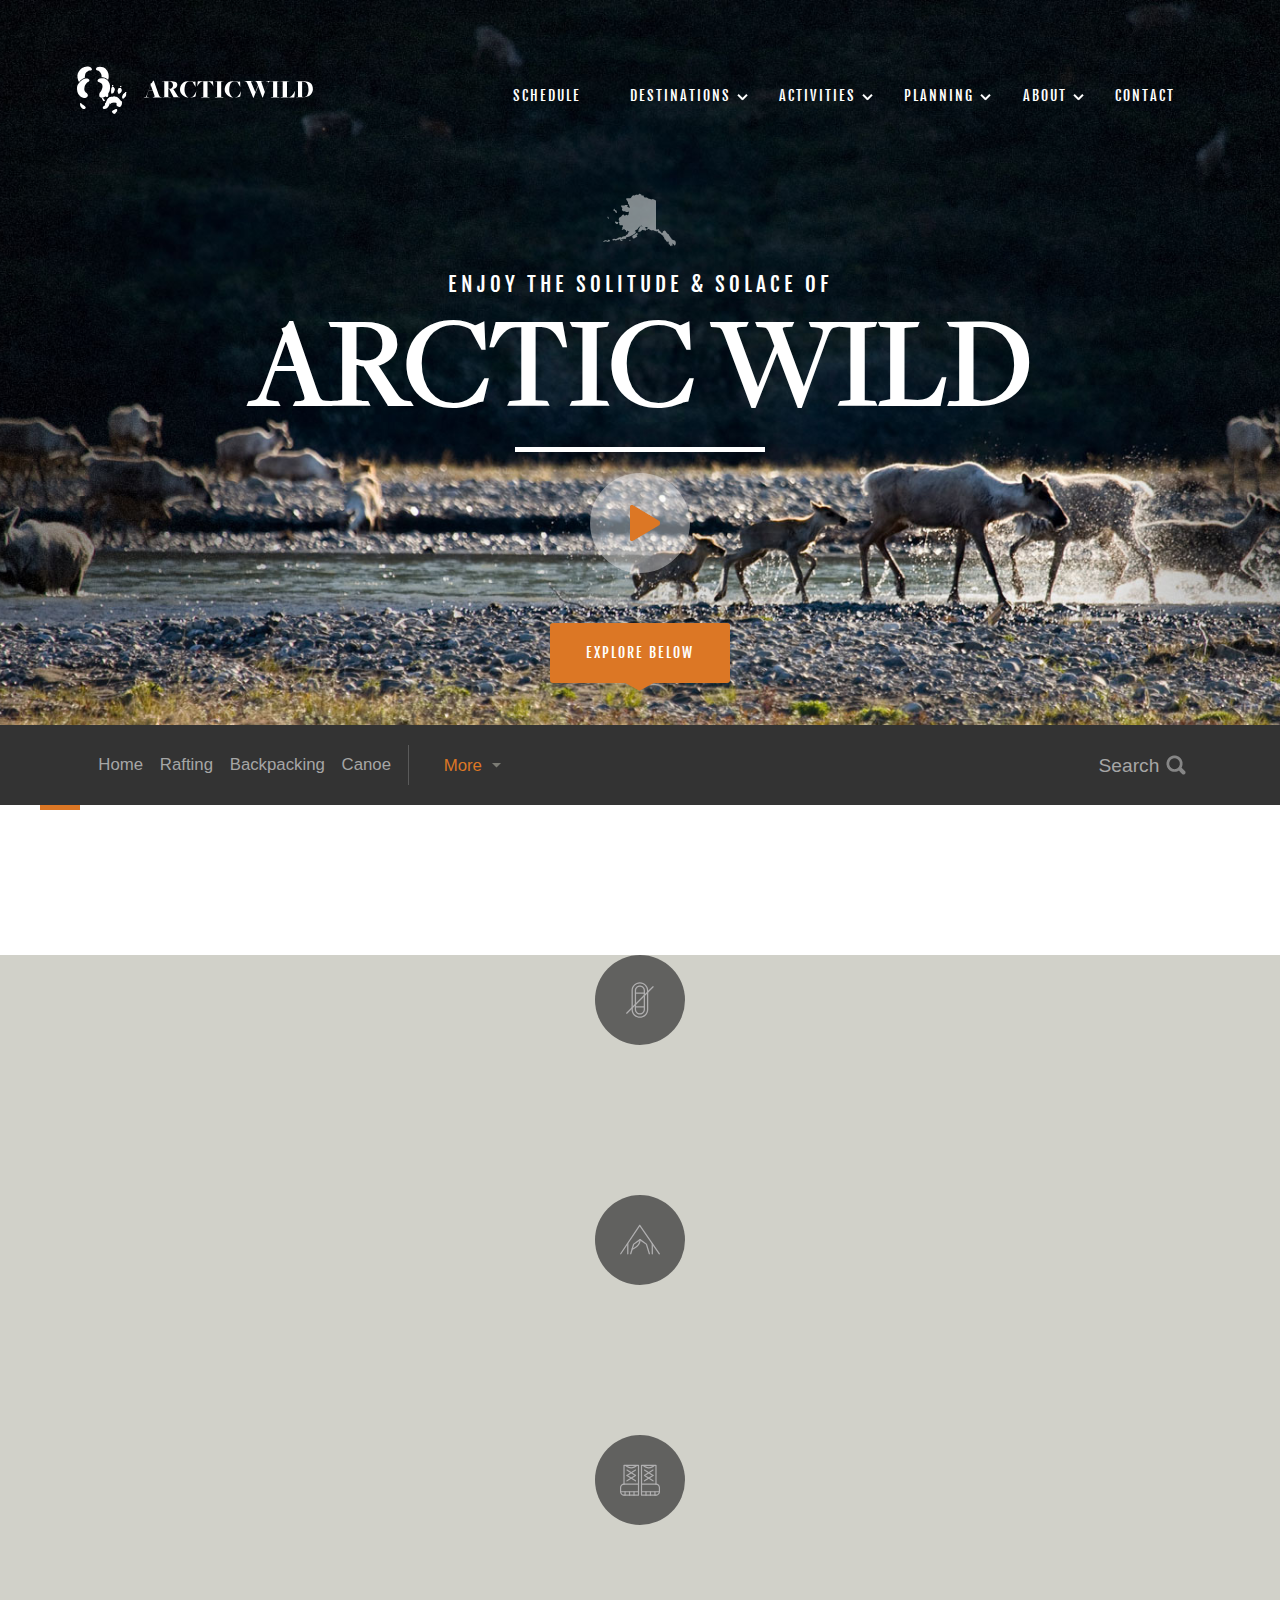
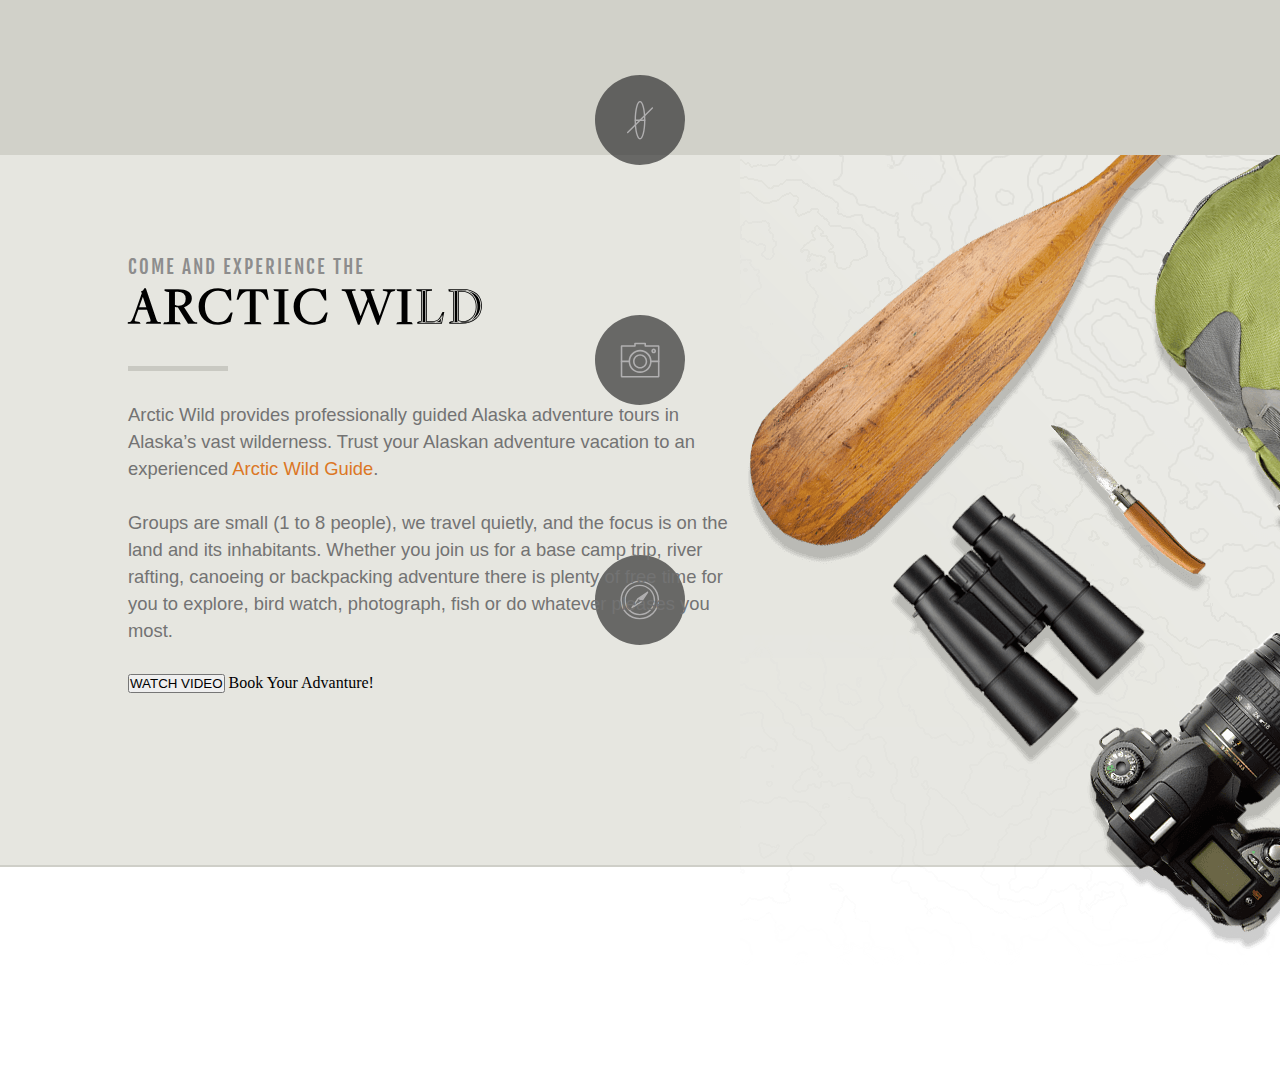
<file: index.html>
<!DOCTYPE html>
<html>
  <head>
    <link rel="stylesheet" href="fonts/FjallaOne.css">
    <link rel="stylesheet" href="fonts/FreightBigBook.css">
    <link href="https://fonts.googleapis.com/css?family=Open+Sans" rel="stylesheet">
    <link rel="stylesheet" href="css/main.css" media="screen">
    <script
  src="https://code.jquery.com/jquery-2.2.4.min.js"
  integrity="sha256-BbhdlvQf/xTY9gja0Dq3HiwQF8LaCRTXxZKRutelT44="
  crossorigin="anonymous"></script>
    <script type="text/javascript" src="scripts/scripts.js"></script>
    <meta name="viewport" content="width=device-width, initial-scale=1">
    <meta charset="utf-8">
    <title>arctic wild</title>
  </head>
  <body>
    <div class="top-container">
      <div class="nav-bar">
        <div class="nav-bar-logo">
          <svg xmlns="http://www.w3.org/2000/svg" xmlns:xlink="http://www.w3.org/1999/xlink" version="1.1" id="Layer_1" x="0px" y="0px" width="100px" height="100px" viewBox="0 0 100 100" enable-background="new 0 0 100 100" xml:space="preserve" class="svg-raw mark replaced-svg">
          <g>
          	<g>
          		<g>
          			<path fill="#FFFFFF" d="M17.018,90.311c0-0.119,0-0.18,0-0.356c0-0.12-0.179,0-0.06,0.117L17.018,90.311z"></path>
          			<path fill="#FFFFFF" d="M13.571,88.229l1.664-0.119c0.95-0.535,1.841-1.13,2.081-2.376c0-0.237,0-0.713,0-1.131l-0.714-1.187     l-0.417-0.476c-0.118,0-0.238-0.06-0.238-0.06c-0.119,0-0.177,0-0.177-0.179l-3.685-3.091c-0.535,0-0.594-0.533-1.07-0.771     c-1.544-1.19-2.555-2.854-4.457-2.675C6.439,76.346,6.261,76.762,6.083,77c-0.119,1.542,0,2.969,0.416,4.336l0.713,1.844     c0.059,0.237,0.356,0.476,0.356,0.771c0.059,0.118,0.296,0.118,0.356,0.178l0.713,1.01c0,0.061,0.059,0.12,0.178,0.358     c0,0,0.06,0.058,0.06,0.118c0.95,1.127,2.139,1.96,3.564,2.495C12.917,88.11,13.333,88.229,13.571,88.229z"></path>
          			<path fill="#FFFFFF" d="M14.997,66.184c0.95,0,1.842-0.416,2.793-0.534c0.892-0.356,1.426-0.654,1.782-1.189     c0.061,0,0.178-0.061,0.239-0.061c0.653-0.415,0.891-1.129,1.544-1.662c0.475-1.308,0.298-2.675,0.06-3.982     c-0.713-1.724-2.377-2.852-3.685-3.921l-0.654-0.3c0-0.236-0.237-0.236-0.237-0.354c-0.238-0.415-0.594-0.653-0.892-1.01     c-0.415-0.773-0.712-1.485-0.891-2.021c-0.831-2.673-0.297-5.764,0.357-8.259c0-0.297,0-0.476,0.178-0.655l1.129-2.674     c0.118-0.119,0.118-0.119,0.237-0.119l1.248-1.961c0.714-0.833,1.605-2.317,2.912-2.852l1.545-1.07     c0.059-0.059,0.059-0.178,0.356-0.297c0.476,0,1.069-0.653,1.486-1.188c0.535-0.773,0.238-1.664,0-2.615     c-0.773-1.188-2.08-1.902-3.566-2.436c-1.307-0.119-2.496-0.179-3.803,0.178c-0.951,0-1.663,0.594-2.614,0.594     c-0.356,0.06-0.476,0.298-0.833,0.298l-3.802,2.138c-0.061,0-0.18,0.179-0.18,0.179l-2.733,2.318l-1.01,1.188     c-0.713,0.535-1.426,1.367-2.021,2.02c-0.06,0.298-0.118,0.357-0.178,0.476L2.815,37.6l-1.249,2.08l-0.476,0.892     c-0.059,0.475-0.416,0.951-0.416,1.427C0.2,42.592,0.378,43.246,0.2,43.899c-0.475,2.615,0,5.348,0.357,8.023     c-0.12,0.416,0.178,0.712,0.178,1.366c0.356,0.713,0.416,1.365,0.772,1.962c0.535,1.781,1.426,3.269,2.496,4.634     c0.594,0.773,1.546,1.664,2.199,2.379c0.059,0.059,0.237,0.236,0.237,0.236c1.069,1.129,2.555,1.9,4.279,2.614     c0.951,0.238,1.902,0.654,3.09,0.952C14.165,66.065,14.521,66.065,14.997,66.184z"></path>
          			<path fill="#FFFFFF" d="M4.479,33.261c0.06,0,0.06,0,0.119,0l0.536-0.415c1.128-1.427,3.03-3.388,4.754-4.338     c0.237-0.058,0.415-0.058,0.474-0.12c0.595-0.594,1.368-0.712,2.08-1.188c0.713,0.118,0.892-0.476,1.604-0.476     c0.357-0.058,0.417-0.356,0.951-0.356l0.417-0.593c0.534-2.081,0.297-4.219,0.891-6.358c0.297-0.833,0.297-1.605,0.714-2.2     c0.237-0.831,0.712-1.484,1.307-2.081c0.119-0.059,0.178-0.237,0.297-0.237l0.119-0.296c0.118-0.06,0.178-0.06,0.297-0.119     c0.119-0.119,0.119-0.179,0.177-0.238c0.654-0.535,1.249-1.189,1.961-1.485c0.356-0.298,0.833-0.357,0.952-0.713     c0.891-0.297,1.367-0.476,2.139-0.832c1.841-0.06,4.337,0,5.408-1.665c0.118-0.119,0.118-0.177,0.118-0.177     c0.475-1.725-0.475-2.972-1.724-4.042c-2.02-1.842-5.05-2.199-7.725-2.318c-1.842,0-3.744,0.416-5.289,0.951     c-0.356,0.178-0.891,0.178-1.129,0.356c-0.95,0.535-1.783,0.952-2.674,1.427c-2.377,1.128-4.16,3.149-5.824,4.753     c-1.546,2.138-2.853,4.16-3.803,6.478c-0.238,1.07-0.535,1.783-0.535,2.792c0,0.06-0.119,0.117-0.178,0.117     c0,0.597-0.238,1.191-0.06,1.785c-0.119,2.614,0.238,5.169,1.189,7.784c0.416,0.951,0.593,2.08,1.129,2.852     c0.237,0.417,0.475,0.774,0.772,0.951c0.119,0,0.179,0,0.417,0.06L4.479,33.261z"></path>
          		</g>
          		<path fill="#FFFFFF" d="M53.979,87.992c1.962,0.237,4.16-0.595,5.765-1.546c1.011-1.009,2.08-1.782,2.675-2.853    c0,0,0.356-0.118,0.356-0.414l0.118-0.238l1.367-2.199c0.653-1.781,1.486-3.98,0.118-5.823c-0.118-0.298-0.831-0.298-1.129,0    c-0.475,0.118-0.95,0.417-1.247,0.654c-0.892,0.653-1.783,1.427-2.496,2.138l-3.625,2.854l-0.356,0.355    c-0.118,0-0.297,0.061-0.356,0.297l-1.13,0.773c-0.06,0.06-0.06,0.177-0.237,0.237c-0.771,0.416-1.426,1.07-2.139,2.02    c-0.179,0.892-0.06,1.962,0.237,2.676c0.178,0.119,0.416,0.475,0.595,0.594L53.979,87.992z"></path>
          		<path fill="#FFFFFF" d="M48.928,65.53c2.556,0.179,4.933-0.952,7.013-1.902c0-0.058,0.06-0.058,0.178-0.238    c0.298,0,0.417-0.177,0.417-0.238c0.771-0.235,1.307-1.069,1.96-1.543c0.654-0.536,1.248-1.249,1.842-1.663    c0.298-0.181,0.298-0.478,0.417-0.536l1.782-2.26l0.475-0.89l0.298-0.892c0.179-0.179,0.297-0.179,0.416-0.237    c0.178-0.597,0.892-1.308,0.951-2.141c0.416-0.296,0.416-0.832,0.534-1.128c1.07-3.507,1.368-7.073,0.773-10.697    c-0.119-1.546-0.773-2.733-1.01-4.22l-2.438-4.516c-0.951-1.188-2.317-2.199-3.387-3.269l-2.318-1.366    c-0.771-0.713-1.663-0.833-2.496-1.188c-0.475,0-1.01,0-1.306-0.238c0,0-0.238,0-0.298,0s-0.179,0-0.237-0.059h-4.16l-3.09,0.653    c-0.535,0.595-1.427,0.595-1.962,1.13c-1.307,0.891-2.139,2.02-2.257,3.564c0.178,0.713,0.416,1.248,0.773,1.545    c0,0.059,0.059,0.059,0.059,0.178c0.06,0.059,0.119,0.059,0.298,0.059c0,0.061,0.059,0.119,0.179,0.238    c0.059,0.178,0.356,0.238,0.474,0.238l3.091,1.189l2.852,1.723c0,0.06,0,0.238,0.119,0.416c0.059,0,0.179,0,0.237,0    c0.06,0.118,0.06,0.178,0.119,0.298c0.119,0.059,0.237,0.059,0.417,0.118c2.021,2.793,1.604,7.13,0.356,10.4    c-0.595,1.248-1.129,2.673-1.724,3.803l-1.545,2.317c-0.119,0.179-0.119,0.236-0.238,0.236l-0.594,0.596    c-0.654,1.01-1.07,2.138-1.308,3.327l-0.06,2.495c0.297,1.188,0.416,2.794,1.724,3.389c0.059,0.117,0.059,0.237,0.178,0.355    l0.832,0.417l0.417,0.118c0.297,0.18,0.297,0.298,0.475,0.358L48.928,65.53z"></path>
          		<path fill="#FFFFFF" d="M61.883,29.34l0.06-0.119c0.237-0.119,0.356-0.238,0.535-0.416c0.415-1.13,0.533-2.378,0.831-3.686    c0.179-2.435,0.238-4.575-0.356-6.893c-0.355-0.891-0.355-1.664-0.772-2.495c-0.237-0.715-0.416-1.011-0.476-1.784    c-0.238-0.238-0.356-0.772-0.534-1.129c-0.477-0.712-1.01-1.426-1.545-2.139c-0.357-0.535-0.772-1.01-1.248-1.604    c-0.417-0.891-1.665-1.841-2.437-2.377c-0.534-0.356-0.832-0.773-1.367-1.01c-0.772-0.476-1.426-0.594-2.198-1.188    c-4.101-1.189-8.617-1.486-12.302,0.179c-0.237,0.237-0.298,0.415-0.535,0.415c-0.236,0.119-0.296,0.238-0.415,0.298    c-0.06,0.178-0.237,0.357-0.476,0.476c-0.475,0.712-0.951,1.901-0.535,3.03c0.06,0.06,0.06,0.178,0.178,0.357    c0.238,0.296,0.654,0.89,1.248,1.068c1.011,0.417,2.14,0.417,3.15,1.011c0.535,0,0.593,0.476,1.128,0.476    c1.724,1.604,3.328,3.566,4.338,5.883c0.179,0.535,0.357,1.248,0.594,1.783c0.119,0.594,0.298,1.129,0.298,1.724    c0.356,1.07,0,2.138,0.178,3.268l2.377,0.059l3.804,1.07c2.436,0.951,4.337,2.139,6.357,3.744H61.883z"></path>
          	</g>
          	<g>
          		<path fill="#FFFFFF" d="M75.016,97.737l2.02-1.426l0.476-1.249c1.366-0.534,2.021-1.663,2.614-2.911    c0.595-1.129,0.238-2.377,0.059-3.506c-0.178-0.416-0.652-0.773-1.307-0.891c-1.129,0.117-1.842,0.475-2.791,0.831    c0,0.06-0.119,0.06-0.18,0.179l-2.91,1.664c-0.061,0.059-0.119,0.238-0.179,0.297l-1.843,1.01l-0.594,0.653l-0.416,0.833    l1.188,2.495l0.713,0.655L75.016,97.737z"></path>
          		<path fill="#FFFFFF" d="M74.836,97.203l0.833-0.179c0.237-0.179,0.298-0.475,0.713-0.594l0.595-1.546    c0.118-0.118,0.236-0.238,0.534-0.356c0.237-0.237,0.297-0.535,0.772-0.593c0.475-0.714,1.13-1.248,1.486-2.259    c0.475-1.01,0.118-2.081-0.238-3.031c-1.129-0.713-2.496,0-3.445,0.476l-4.755,3.149c-0.298-0.06-0.356,0.238-0.594,0.297    c-0.119,1.368,0.475,2.437,1.486,3.209C73.114,96.431,74.005,96.667,74.836,97.203z"></path>
          		<path fill="#FFFFFF" d="M85.177,83.772L86.9,83.18c1.96-1.368,2.732-4.517,2.971-7.131c0-0.299-0.06-0.417-0.179-0.594    l0.476-2.021c-1.664-1.188-3.625-2.615-4.933-4.457c-0.059-0.297-0.118-0.476-0.356-0.594l-0.476-0.714l-3.149-2.853    c-1.484-1.366-4.041-0.95-5.942-1.842c-2.376-0.356-4.635,0.357-7.189,0.713c-2.258,0.652-4.517,1.486-6.061,3.149    c-0.417,0.416-0.714,0.773-1.13,1.13c-0.595,1.248-1.129,2.317-1.782,3.565c-0.595,2.079-1.427,3.624-2.675,4.992    c-0.653,0.712-0.534,1.603-0.653,2.494c0.297,1.069,0.653,2.021,1.604,2.674c0.892,0.475,1.783,0.06,2.556-0.297    c0.06-0.06,0.179-0.119,0.298-0.237l0.949-0.476l0.654-0.477c0.714-0.889,0.714-2.436,0.892-3.682    c0.178-0.298,0.475-0.476,0.831-0.714c1.189,0.416,2.141,2.316,3.507,1.604c0.356-0.178,0.653-0.357,0.892-0.476    c0.118-0.058,0.178-0.177,0.356-0.414c1.604-1.188,3.803-1.188,5.882-1.308c1.427,0.415,2.971,0,4.101,0.533    c0.356,0.417,0.832,0.714,0.892,1.012c-0.238,2.257-0.417,4.574,1.545,5.823c0.236,0.059,0.297,0.118,0.297,0.118L85.177,83.772z"></path>
          		<path fill="#FFFFFF" d="M84.226,83.18l2.08-0.298c1.545-0.952,2.198-2.794,2.675-4.755c0-1.603,0.356-2.91,0.475-4.337    c-0.297-0.356-0.773-0.714-1.426-0.95c-0.06-0.119-0.179-0.179-0.238-0.238l-1.961-1.783c-0.535-1.069-1.248-1.842-2.021-2.852    c-0.713-0.714-1.427-1.546-2.377-2.021c-0.06-0.058-0.179-0.178-0.238-0.236c-0.118-0.237-0.415-0.237-0.772-0.416    c-0.059-0.119-0.059-0.238-0.238-0.417c-1.603-0.536-3.564-0.832-5.168-1.188c-0.536,0-0.773-0.06-1.249,0l-0.595-0.179    c-2.911,0.535-6.298,0.595-8.912,2.081c-0.06,0.06-0.119,0.237-0.298,0.355c-0.237,0.06-0.415,0.179-0.533,0.356    c-0.061,0.119-0.238,0.18-0.418,0.237c-0.059,0.12-0.236,0.12-0.296,0.358l-0.416,0.475c0,0.297-0.356,0.535-0.595,0.595    c-1.129,1.424-1.604,3.625-2.555,5.347c-0.416,2.437-3.328,3.923-2.496,6.419c0.297,0.355,0.534,0.594,0.653,0.95    c0.179,0.118,0.416,0.476,0.832,0.653l1.843-0.653c0.118-0.061,0.298-0.179,0.355-0.295c0-0.062,0.238-0.182,0.477-0.182    c0.652-0.356,1.01-1.127,1.248-2.079c-0.179-1.07,0.237-1.96,0.653-2.733l1.842,0.062c0.06,0.355,0.476,0.414,0.772,0.712    c0,0,0,0.06,0.06,0.179c0.179,0,0,0.179,0.297,0.118l0.713,0.417c2.021-0.832,4.041-2.558,6.773-2.14    c1.783-0.061,3.566-0.061,5.171,0.178c0.06,0.118,0.178,0.298,0.415,0.237c0.655,0.417,1.248,0.772,1.426,1.605    c0,1.365-1.009,2.912-0.059,4.039c0.297,0.535,0.595,1.011,1.129,1.309L84.226,83.18z"></path>
          		<path fill="#FFFFFF" d="M53.562,72.424l1.427-0.356c0.595-0.357,0.951-0.951,0.714-1.783c-1.07-1.308-2.021-2.615-3.388-3.982    c-0.534-0.297-0.832-0.712-1.308-1.068l-1.248,0.118c-0.298,0.416,0,1.069,0,1.546l0.595,0.771l1.367,3.031l1.188,1.367    C53.267,72.008,53.325,72.304,53.562,72.424z"></path>
          		<path fill="#FFFFFF" d="M53.92,71.71l1.129-0.594c0-0.06,0.06-0.179,0.06-0.298l-1.546-2.139c-0.178-0.06-0.237-0.357-0.356-0.713    l-2.437-1.962c-0.179,0-0.415,0-0.415,0.297l1.367,3.089c0.06,0.06,0.178,0.18,0.415,0.358l0.773,1.485l0.891,0.536L53.92,71.71z"></path>
          		<path fill="#FFFFFF" d="M91.654,67.253c1.188,0,2.14-1.069,2.971-1.901c0.119-0.118,0.237-0.178,0.416-0.238l1.308-1.247    c1.188-1.725,2.377-3.625,1.901-6.062c-0.119-0.237-0.179-0.417-0.179-0.596l0.893-1.604l-0.119-0.713l-0.714-0.772h-1.366    c-0.237,0.296-0.594,0.533-0.772,0.892v0.594l-1.664,1.129c-1.069,0.892-2.259,1.784-2.912,3.388    c-0.535,1.07-0.417,2.199-1.069,3.328c-0.297,1.426,0.772,2.317,0.652,3.447c0,0.236,0.238,0.177,0.477,0.355H91.654z"></path>
          		<path fill="#FFFFFF" d="M91.893,66.539c0.177,0,0.296-0.118,0.475-0.118c1.366-0.771,2.614-2.021,3.922-3.446    c0.831-1.427,1.545-2.733,1.486-4.456c-0.238-0.893-0.833-1.131-1.188-1.784c0-0.059,0.118-0.177,0.178-0.237    c0.178,0,0.297,0,0.476,0c0.535-0.119,0.594-0.653,0.95-1.01c0.06-0.237-0.06-0.356-0.119-0.595c-0.534,0-1.129,0.238-1.307,0.713    v0.654l-1.842,0.771c-0.357,0.238-0.714,0.595-1.309,0.952l-1.129,1.247l-0.534,1.248c-0.297,1.01-0.476,1.901-0.952,2.972    c-0.178,1.068,0.357,1.724,0.477,2.733c0.179,0.298,0.179,0.179,0.238,0.355C91.714,66.539,91.832,66.539,91.893,66.539z"></path>
          		<path fill="#FFFFFF" d="M60.635,64.044l0.594-0.356c0.179-0.179,0.356-0.355,0.654-0.475c0.892-2.318,1.308-5.646-0.417-7.726    c-1.306-1.427-2.316-3.329-4.337-3.149c-0.832,0.296-1.308,0.713-1.783,1.129c-1.188,1.844-1.426,4.635-0.297,6.774    c0.237,0.06,0.297,0.237,0.297,0.416c0.951,1.484,2.377,2.494,3.981,3.269L60.635,64.044z"></path>
          		<path fill="#FFFFFF" d="M59.862,63.332h0.653c0.178,0,0.178-0.298,0.298-0.476c0.118-0.06,0.179-0.119,0.237-0.238    c0.178-0.06,0.356-0.355,0.356-0.714l0.476-0.712c0.179-1.546,0.238-3.209-0.476-4.577c-0.832-1.484-1.961-2.674-3.388-3.625    c-1.188,0.061-2.198,0.951-2.674,1.902c-0.653,1.902-0.416,4.279,0.654,5.765l1.426,1.425L59.862,63.332z"></path>
          		<path fill="#FFFFFF" d="M83.928,57.864l3.21-2.554c0.059-0.061,0.236-0.18,0.356-0.18l0.713-0.715l0.773-1.246    c0.475-1.665,0.652-3.744-0.12-5.646l-0.415-0.476c-0.179-0.534-0.654-0.594-0.951-1.01c-1.188-0.118-2.615-0.594-3.862,0.178    c-1.485,1.427-1.902,3.21-2.438,5.349c0,1.069,0.238,1.842,0.416,2.911C82.442,55.547,82.442,57.27,83.928,57.864z"></path>
          		<path fill="#FFFFFF" d="M69.608,57.626l2.911-1.782c0.891-0.893,1.723-2.14,2.021-3.506c0.713-0.773,0.595-2.021,0.951-3.091    c0.119-1.724-0.476-3.446-1.605-4.458c-1.009-0.712-2.495-1.069-3.921-0.415c-0.179,0.119-0.179,0.237-0.356,0.237    c-1.427,2.556-0.951,5.706-1.367,8.559c0.179,1.483-0.06,2.852,0.653,4.039c0,0.179,0.298,0.358,0.654,0.417H69.608z"></path>
          		<path fill="#FFFFFF" d="M83.632,56.911c1.604-0.414,2.437-1.899,3.921-2.791c1.011-1.486,1.605-3.506,1.011-5.348    c-0.238-0.297-0.238-0.712-0.356-0.951c-0.178,0-0.237-0.119-0.416-0.298c-0.179-0.476-0.595-0.594-0.891-1.01l-2.854,0.178    c-1.723,1.664-2.317,4.813-1.723,7.667c0.476,0.952,0.772,1.604,1.188,2.553H83.632z"></path>
          		<path fill="#FFFFFF" d="M69.608,56.734l1.248-0.652l0.891-0.356c0.357-0.179,0.357-0.595,0.772-0.714    c0.298-0.358,0.477-0.951,0.833-1.308c1.127-2.199,1.9-5.17,0.89-7.488c-0.415-0.356-0.89-0.891-1.365-1.248    c-0.179,0.06-0.238,0.06-0.535,0.179c-0.476-0.357-1.13-0.536-1.843-0.357c-0.771,0.179-0.652,1.249-0.95,1.724    c0,0.12,0,0.238,0.06,0.416c-0.772,3.149-0.714,6.477-0.119,9.805H69.608z"></path>
          		<path fill="#FFFFFF" d="M54.989,51.447h0.653c0.357-0.476,0.654-1.19,0.535-1.903c-0.356-0.534-0.653-1.01-0.832-1.605    l-0.476-0.058c-0.654,0.474-0.892,1.425-0.594,2.257c0.178,0.475,0.356,0.832,0.534,1.187    C54.87,51.326,54.93,51.326,54.989,51.447z"></path>
          		<path fill="#FFFFFF" d="M55.286,50.614c0.06-0.119,0.06-0.297,0.298-0.475c0.059-0.238-0.238-0.238-0.298-0.417l-0.237-0.89    c-0.238,0.238-0.179,0.713-0.238,1.009L55.286,50.614L55.286,50.614z"></path>
          		<path fill="#FFFFFF" d="M87.196,44.493c0.416,0.118,0.893-0.06,1.249-0.416c0.236-0.536,0.713-1.249,0.118-1.843    c-0.06-0.296-0.238-0.415-0.356-0.534l-1.486,0.06c-0.236,0.475-0.771,1.249-0.475,1.96    C86.543,44.018,86.721,44.434,87.196,44.493z"></path>
          		<path fill="#FFFFFF" d="M87.196,43.72l0.833-0.535l0.06-0.653c-0.119-0.239-0.595-0.357-0.893-0.239    c-0.177,0.239-0.476,0.535-0.476,1.01l0.417,0.416H87.196z"></path>
          		<path fill="#FFFFFF" d="M71.153,43.186l0.951-0.534l0.594-0.892v-0.654l-0.475-0.654c-0.418-0.179-1.19-0.474-1.725-0.179    c-0.297,0.654-1.128,1.546-0.652,2.378l1.128,0.534H71.153z"></path>
          		<path fill="#FFFFFF" d="M70.677,42.533c0.477,0.119,0.893-0.239,1.129-0.654c0.061-0.179,0.18-0.297,0.299-0.476    c-0.061-0.356-0.535-0.535-0.951-0.535l-0.772,1.13c0,0.177,0,0.296,0.059,0.475C70.499,42.473,70.618,42.473,70.677,42.533z"></path>
          	</g>
          </g>
          </svg>
          <svg xmlns="http://www.w3.org/2000/svg" xmlns:xlink="http://www.w3.org/1999/xlink" version="1.1" id="Layer_1" x="0px" y="0px" viewBox="0 0 180 50" enable-background="new 0 0 180 50" xml:space="preserve" class="svg-raw text replaced-svg">
          <g display="none">
          	<g display="inline">
          		<g>
          			<g>
          				<path fill="#FFFFFF" d="M8.5,26.2v0.7h3.2l4.1,7c0.5-0.1,1-0.2,1.5-0.2c0.7,0,1.3,0.2,1.9,0.3l0.2-0.3c-0.6-0.1-1-0.1-1.1-0.2      c-0.4-0.3-0.9-0.7-1.4-1.4c-0.5-0.7-1.2-1.9-1.9-3.4c-0.8-1.5-1.4-2.5-1.5-2.7c-0.6-1.1-1.2-2.2-1.8-3.6      c-0.6-1.3-1.2-2.6-1.7-3.8c-0.5-1.2-0.8-1.8-0.8-1.9l-0.6,0.1v3.6l2.8,5.8H8.5z"></path>
          				<path fill="#FFFFFF" d="M8.5,20.5v-3.6l-2,0.2c0.1,0.1,0.2,0.2,0.3,0.3c0.1,0.1,0.2,0.3,0.3,0.4c0,0.1,0.1,0.3,0.1,0.5      c0.1,0.4-0.1,1.3-0.4,2.6c-0.4,1.3-0.9,2.6-1.6,4c-0.5,1.4-1.1,2.4-1.3,3c-0.3,0.7-0.5,1.2-0.8,1.8c-0.3,0.5-0.6,1.3-1,1.9      c-0.4,0.7-0.8,1.5-1.4,2.3L1,34c0.2,0,0.4,0,0.5,0s0.3,0,0.3,0c0.2,0,0.3,0,0.5,0c0.3,0,0.8,0.1,1.8,0.1l0.1-0.3l0,0H4.1H4      c-0.3-0.1-0.6-0.2-0.8-0.3C3.1,33.6,3,33.4,2.9,33C3,32.9,3,32.7,3,32.6l2.4-5.8h3v-0.7H5.7L8,19.2L8.5,20.5z"></path>
          			</g>
          		</g>
          		<g>
          			<g>
          				<path fill="#FFFFFF" d="M27.6,25.1v1.2c0.1,0,0.1,0.1,0.2,0.1c0.3,0.1,1.1,1,2.1,2.6s1.9,2.8,2.9,3.8c0.8,0.9,1.8,1.4,2.8,1.4      c0.7,0,1.4-0.1,2.1-0.4v-0.3L37,33.6c-0.8-0.2-1.4-0.7-2.1-1.2c-0.6-0.7-1.2-1.4-1.7-2.2c-0.5-0.8-1-1.6-1.6-2.5      c-0.1-0.2-0.5-0.6-0.8-1c-0.4-0.5-0.7-0.8-0.8-1.1v-0.4c0.1-0.1,0.6-0.3,1.1-0.7c0.5-0.3,1.1-0.8,1.6-1.5      c0.5-0.6,0.7-1.4,0.7-2.2c-0.1-1.1-0.3-2-0.8-2.6c-0.5-0.5-1.2-0.9-1.9-1.1c-0.8-0.2-1.7-0.3-2.9-0.3v1.1      c2.5,0.1,3.9,1.5,3.9,4.2c0,1.3-0.4,2.1-1,2.4S29.3,25,28.5,25C28,25.1,27.8,25.1,27.6,25.1z"></path>
          				<path fill="#FFFFFF" d="M27.6,17.9v-1.1c-0.1,0-0.1,0-0.1,0c-0.8,0-1.4,0-1.7,0c-0.3,0-0.6,0.1-0.8,0.1      c-0.8,0.3-1.9,0.5-2.8,0.5c-0.4,0-0.9-0.1-1.5-0.2l-0.2,0.3c0.5,0.1,0.8,0.3,1,0.6c0.3,0.3,0.4,0.7,0.4,1.2c0,0.8,0,2.1,0.1,3.5      c0.1,1.5,0.1,3,0.1,4.5c0.1,1.5,0.1,2.7,0.1,3.6c0,0.7,0.1,1.4,0.1,1.9c0,0.6,0,1,0,1.3l0.2,0.1c0.5-0.1,0.9-0.1,1.3-0.1      c0.1,0,0.6,0.1,1,0.1c0.5,0.1,0.7,0.1,0.7,0.1l0.2-0.3c-0.8,0-1.3-0.7-1.4-1.8L24,26.3l0,0l0,0c0.3,0,0.7-0.1,1-0.1s0.7,0,1.2,0      c0.7,0,1.2,0.1,1.6,0.2v-1.2c-2.1,0-3.5-0.1-3.9-0.4V18L27.6,17.9h-0.2C27.4,17.9,27.5,17.9,27.6,17.9z"></path>
          			</g>
          		</g>
          		<path fill="#FFFFFF" d="M42.2,19.4l0.8-0.6c1.6-1.2,3.7-1.8,6.5-1.8c1,0,2,0.1,3.1,0.2c1,0.2,1.9,0.2,2.5,0.3l0.1,0.3    c-0.5,1-0.8,1.8-0.8,2.5L54,20.5c0-0.1-0.1-0.3-0.2-0.7c-0.1-0.3-0.2-0.5-0.4-0.7c-0.3-0.3-1-0.6-2.2-0.8C50,18.1,48.8,18,47.6,18    c-0.9,0-1.9,0.1-2.6,0.3c-0.8,0.2-1.4,0.5-2,1c-0.5,0.5-1,1.2-1.3,2c-0.3,0.9-0.5,2.1-0.5,3.6c0,2.1,0.4,3.7,1.1,4.8    c0.7,1.1,1.7,2,3,2.4c1.2,0.4,2.7,0.7,4.2,0.7c1.2,0.1,2.3-0.1,3.2-0.4c0.8-0.3,1.6-0.7,2.2-1.1c0.6-0.4,0.8-0.7,0.7-0.7l0.3,0.2    c-0.1,0.1-0.3,0.3-0.7,0.7c-0.4,0.4-0.9,0.9-1.6,1.3c-0.6,0.5-1.4,0.8-2.4,1.2c-0.9,0.3-1.9,0.4-3,0.4c-2.4-0.1-4.2-0.5-5.5-1.3    c-1.2-0.7-2.1-1.8-2.6-2.9c-0.4-1.2-0.7-2.8-0.8-4.8c-0.1-1.1,0.2-2.1,0.7-3.1C40.5,21.1,41.2,20.1,42.2,19.4L42.2,19.4z"></path>
          		<path fill="#FFFFFF" d="M57.4,19.7l-0.2-0.1c0.4-0.8,0.7-1.7,0.7-2.5c1.3,0.1,3.5,0.2,6.2,0.2c3.4,0,6.6-0.1,9.7-0.2l0.1,0.2    c-0.4,0.8-0.7,1.6-0.7,2H73c0-0.6-0.2-1-0.6-1.1c-0.1,0-0.7-0.1-1.8-0.1C69.5,18,68.5,18,67.8,18c-1.1,0-1.8,0-1.8,0.1l0.2,12.8    c0,0.8,0.1,1.5,0.3,2c0.2,0.5,0.6,0.8,1.2,0.9L67.5,34c-0.6,0-1.4,0-2.1,0h-0.8l-0.1-0.2c0-1.9,0.1-4.6,0.1-7.8    c0-2.2-0.1-4.7-0.2-7.6c-0.2,0-0.5-0.1-0.8-0.1s-0.9,0-1.9,0c-1.4,0-2.4,0.1-3.2,0.2c-0.2,0.1-0.4,0.2-0.5,0.3    C57.9,19,57.7,19.3,57.4,19.7z"></path>
          		<path fill="#FFFFFF" d="M76.4,17.3l0.1-0.3c0.4,0,0.7,0,0.8,0c0.3-0.1,0.6-0.1,1-0.1c0.5,0,0.8-0.1,1.2-0.1l0.3,0.3    c0,2.5,0,4.4-0.1,5.6c0.1,0.6,0.1,1.6,0.1,3c0.1,1.8,0.1,4.1,0.1,6.8c0,0.4,0.2,0.8,0.5,1c0.3,0.3,0.7,0.4,1.2,0.4L81.2,34    c-0.3,0-0.7-0.1-1-0.1c-0.5-0.1-0.8-0.2-0.9-0.2c-0.3,0-0.7,0.2-1.3,0.3l-0.1-0.2V20C77.9,18.3,77.4,17.5,76.4,17.3z"></path>
          		<path fill="#FFFFFF" d="M86.6,19.4l0.8-0.6c1.6-1.2,3.7-1.8,6.5-1.8c1,0,2,0.1,3.1,0.2c1,0.2,1.9,0.2,2.5,0.3l0.1,0.3    c-0.5,1-0.8,1.8-0.8,2.5l-0.3,0.3c0-0.1-0.1-0.3-0.2-0.7c-0.1-0.3-0.2-0.5-0.4-0.7c-0.3-0.3-1-0.6-2.2-0.8s-2.4-0.3-3.6-0.3    c-0.9,0-1.9,0.1-2.6,0.3c-0.8,0.2-1.4,0.5-2,1c-0.5,0.5-1,1.2-1.3,2c-0.3,0.9-0.5,2.1-0.5,3.6c0,2.1,0.4,3.7,1.1,4.8    c0.7,1.1,1.7,2,3,2.4c1.2,0.4,2.7,0.7,4.2,0.7c1.2,0.1,2.3-0.1,3.2-0.4c0.8-0.3,1.6-0.7,2.2-1.1s0.8-0.7,0.7-0.7l0.3,0.2    c-0.1,0.1-0.3,0.3-0.7,0.7c-0.4,0.4-0.9,0.9-1.6,1.3c-0.6,0.5-1.4,0.8-2.4,1.2c-0.9,0.3-1.9,0.4-3,0.4c-2.4-0.1-4.2-0.5-5.5-1.3    c-1.2-0.7-2.1-1.8-2.6-2.9c-0.4-1.2-0.7-2.8-0.8-4.8c-0.1-1.1,0.2-2.1,0.7-3.1C84.9,21.1,85.6,20.1,86.6,19.4L86.6,19.4z"></path>
          	</g>
          	<g display="inline">
          		<path fill="#FFFFFF" d="M124.3,20.1L124.3,20.1c-0.2,0.4-0.3,0.9-0.5,1.5s-0.4,1.2-0.6,1.6s-0.5,1.3-1,2.3    c-2.5,5.6-3.9,8.5-3.9,8.6l-0.3,0.2c-0.1-0.6-0.5-1.6-1-3.2s-1.3-3.6-2.4-5.9c-0.8-1.9-1.6-3.7-2.4-5.2s-1.2-2.4-1.4-2.5    c-0.1-0.1-0.3-0.2-0.7-0.3l0.2-0.3c0.3,0,0.7,0.1,1,0.1s0.5-0.1,0.7-0.1s0.4-0.1,0.8-0.2c1.2,2.4,2.4,4.9,3.4,7.5    c1.1,2.6,2,5.1,2.7,7.5l2.9-6.5c1-2.2,1.6-4.4,1.8-6.4c0.1-0.4,0-0.8-0.1-1s-0.3-0.4-0.5-0.4c-0.2-0.1-0.3-0.2-0.3-0.2V17    c0.3,0.1,0.8,0.1,1.2,0.1c0.4,0,0.8-0.1,1.2-0.1c1.1,2.6,2.2,5.2,3.1,7.7c0.9,2.5,1.8,5,2.6,7.4l3.2-6.7c0.4-0.8,0.8-1.9,1.3-3.4    s0.7-2.5,0.7-3.1c0-0.3-0.1-0.6-0.1-0.8c-0.1-0.2-0.2-0.4-0.3-0.5c-0.1-0.1-0.3-0.2-0.3-0.2c-0.1-0.1-0.2-0.1-0.3-0.1l0.1-0.3    c1,0,2-0.1,2.8-0.2l0.1,0.4c-0.7,2.2-1.2,3.8-1.5,4.8c-0.3,0.9-0.9,2.2-1.8,3.7c-1.8,3.4-3,5.7-3.7,7c-0.6,1.3-1,2-1,2.1l-0.3-0.2    c-0.2-0.8-0.5-1.6-0.7-2.5c-0.3-0.9-0.5-1.9-0.8-2.7c-0.3-0.9-0.9-2.2-1.6-3.9c-0.2-0.5-0.4-1-0.5-1.3s-0.3-0.7-0.4-1    s-0.3-0.8-0.6-1.4C124.7,21,124.5,20.5,124.3,20.1z"></path>
          		<path fill="#FFFFFF" d="M139.9,17.1l0.1-0.3c0.4,0,0.7,0.1,0.8,0.1c0.2,0,0.6-0.1,1-0.1s0.8-0.1,1.2-0.2l0.3,0.2    c0,2.5,0,4.3-0.1,5.5c0,0.6,0.1,1.6,0.1,2.9c0.1,1.8,0.1,4.1,0.1,6.6c0,0.4,0.2,0.7,0.5,1s0.7,0.4,1.1,0.4l-0.3,0.3    c-0.3,0-0.6-0.1-1-0.2c-0.4-0.1-0.8-0.1-0.9-0.1c-0.2,0-0.6,0.1-1.2,0.3l-0.2-0.2V19.6C141.4,18,140.9,17.2,139.9,17.1z"></path>
          		<path fill="#FFFFFF" d="M147.3,17l0.1-0.3c0.3,0.1,0.6,0.2,1.1,0.3c0.6,0,1.3-0.2,2-0.5l0.2,0.1c0,1.8,0,3.1,0,4s0.1,2.1,0.1,3.6    s0.1,3,0.1,4.3c0.1,1.4,0.1,2.7,0.2,3.9c1.6,0.2,3,0.4,4.1,0.4c1.4,0,2.9-0.3,4.3-0.7c0.1,0,0.3-0.1,0.3-0.2    c0.1-0.1,0.2-0.3,0.2-0.4c0.1-0.2,0.1-0.4,0.2-0.4l0.2-0.2l-0.6,2.6h-10.6l-0.4-13.9C148.8,18.2,148.3,17.4,147.3,17L147.3,17z"></path>
          		<g>
          			<g>
          				<path fill="#FFFFFF" d="M171.4,32.4v1.3c1.1-0.1,2.1-0.3,3-0.8l1.3-0.7c0.9-0.4,1.6-1,2.2-1.6c0.6-0.6,1.1-1.4,1.4-2.3      c0.3-0.9,0.4-2.1,0.4-3.5c0-1.9-0.4-3.4-1.1-4.6c-0.7-1.2-1.6-2-2.8-2.6c-1.2-0.5-2.5-0.8-4.1-0.8h-0.3V18      c1.9,0.1,3.4,0.7,4.6,1.7c1.2,1.1,1.8,3,1.8,5.6c0,1.9-0.2,3.5-0.7,4.5c-0.4,1-1,1.8-1.9,2.1c-0.8,0.3-1.8,0.5-3,0.4L171.4,32.4      z"></path>
          				<path fill="#FFFFFF" d="M171.4,18v-1.2H167c-1,0.3-2.2,0.6-3.5,0.6c-0.5-0.1-1.1-0.1-1.7-0.2l-0.2,0.2l0,0      c0.5,0,0.9,0.2,1.1,0.3c0.2,0.2,0.4,0.4,0.5,0.7c0.1,0.3,0.1,0.7,0.1,1.1V33l0.4,0.3c0.8,0,1.9,0.1,3.5,0.1      c1.5,0.1,2.7,0.1,3.5,0.1c0.2,0,0.5,0,0.8,0v-1.3l-6.4-0.3V18h5.9C171.1,18,171.2,18,171.4,18z"></path>
          			</g>
          		</g>
          	</g>
          </g>
          <g>
          	<path fill="#FFFFFF" d="M12.6,25.6l-0.8,2.4c-0.3,0.9-0.6,1.7-0.8,2.2c-0.2,0.5-0.3,0.9-0.2,1.2c0,0.3,0.2,0.5,0.5,0.6   c0.3,0.1,0.7,0.2,1.4,0.2l0.5,0.1l0.1,0.2H7.7l0.1-0.2l0.5-0.1c0.4-0.1,0.8-0.1,1.1-0.2s0.5-0.3,0.7-0.6c0.2-0.3,0.4-0.7,0.7-1.3   c0.2-0.6,0.5-1.3,0.9-2.3l3-8.3l-0.3-0.8c0.7-0.2,1.3-0.5,1.6-1c0.4-0.5,0.7-1.1,1.1-1.9h0.7l4.6,12.9c0.3,0.7,0.5,1.3,0.7,1.7   c0.2,0.4,0.4,0.8,0.6,1c0.2,0.2,0.4,0.4,0.6,0.5s0.4,0.2,0.7,0.2l0.7,0.1l0,0.2h-8.8l0.1-0.2l0.6-0.1c0.6-0.1,1-0.2,1-0.5   c0.1-0.3,0-0.8-0.3-1.6l-1.6-4.5H12.6z M16.6,25.3l-1.9-5.4h0l-2,5.4H16.6z"></path>
          	<path fill="#FFFFFF" d="M26.1,32.2l1-0.1c0.4-0.1,0.8-0.1,0.9-0.2c0.2-0.1,0.3-0.2,0.3-0.2V16.9c0-0.1,0-0.1,0-0.1   c0,0-0.1-0.1-0.2-0.1c-0.1,0-0.2-0.1-0.4-0.1c-0.2,0-0.4-0.1-0.8-0.1l-0.7-0.1L26,16.3l8.4-0.1c2.3,0,4,0.3,5.2,0.9   c1.2,0.6,1.7,1.6,1.7,3c0,1-0.4,1.8-1.1,2.5c-0.7,0.7-1.7,1.2-2.9,1.4l3.1,5.1c0.4,0.6,0.7,1.1,0.9,1.4c0.2,0.4,0.5,0.7,0.7,0.9   s0.4,0.4,0.7,0.5c0.2,0.1,0.5,0.2,0.8,0.2l0.2,0l0.1,0.2h-6.3l-0.2-0.5l-3.9-7.6c-0.2,0-0.4-0.1-0.6-0.1c-0.2,0-0.4-0.1-0.5-0.2   v7.7c0,0.1,0,0.1,0,0.1c0,0,0.1,0.1,0.2,0.1c0.1,0,0.2,0.1,0.4,0.1c0.2,0,0.4,0.1,0.8,0.1l0.9,0.1l0.1,0.2H26L26.1,32.2z    M32.9,23.8c1.3,0,2.3-0.3,3-0.9c0.7-0.6,1.1-1.5,1.1-2.7c0-1.1-0.3-1.9-1-2.6c-0.7-0.6-1.6-0.9-2.8-1h-0.8v7.2c0.1,0,0.1,0,0.2,0   C32.7,23.8,32.8,23.8,32.9,23.8z"></path>
          	<path fill="#FFFFFF" d="M53.5,32.6c-1.5,0-2.8-0.2-4-0.7c-1.2-0.4-2.2-1-3-1.8s-1.4-1.6-1.9-2.6c-0.4-1-0.6-2-0.6-3.1   c0-1.1,0.2-2.2,0.6-3.2s1-1.9,1.8-2.7c0.8-0.8,1.8-1.4,3.1-1.9c1.2-0.5,2.6-0.7,4.2-0.7c0.8,0,1.5,0.1,2.2,0.3   c0.7,0.2,1.2,0.4,1.7,0.6l1.8-0.4l0.2,5.3h-0.2l-2.8-4.8c-0.2-0.1-0.6-0.3-1.1-0.4c-0.5-0.1-1.1-0.2-1.8-0.2   c-0.8,0-1.6,0.2-2.2,0.6c-0.7,0.4-1.2,0.9-1.6,1.7c-0.4,0.7-0.8,1.6-1,2.6c-0.2,1-0.4,2.1-0.4,3.3c0,1.2,0.1,2.3,0.4,3.3   c0.3,1,0.6,1.8,1.1,2.5c0.5,0.7,1,1.2,1.6,1.6s1.3,0.5,2,0.5c1.4,0,2.5-0.3,3.4-1c0.9-0.7,1.6-1.6,2.2-2.8l0.9-2h0.2l-0.8,5   l-0.8,0.1c-0.2,0.1-0.5,0.2-0.9,0.3s-0.8,0.2-1.3,0.3c-0.5,0.1-0.9,0.2-1.4,0.2C54.4,32.6,54,32.6,53.5,32.6z"></path>
          	<path fill="#FFFFFF" d="M65.1,32.2l1-0.1c0.4,0,0.7-0.1,0.9-0.2c0.2-0.1,0.3-0.2,0.3-0.3V16.5h-0.6c-0.7,0.1-1.2,0.2-1.8,0.6   c-0.5,0.3-1,0.7-1.5,1.1c-0.4,0.4-0.8,0.9-1.1,1.4c-0.3,0.5-0.5,0.9-0.7,1.2l-0.2,0.4h-0.2l0.6-4.9H77l0.3,4.9h-0.2L77,20.8   c-0.2-0.3-0.4-0.7-0.7-1.2c-0.3-0.5-0.7-1-1.1-1.4c-0.4-0.5-0.9-0.8-1.4-1.2c-0.5-0.3-1.1-0.5-1.7-0.5h-0.6v15.2   c0,0.1,0.1,0.2,0.2,0.2c0.2,0,0.6,0.1,1.2,0.2l0.7,0.1l0.1,0.2H65L65.1,32.2z"></path>
          	<path fill="#FFFFFF" d="M78.9,32.2l1-0.1c0.4,0,0.7-0.1,0.9-0.2c0.2-0.1,0.3-0.2,0.3-0.3V16.9c0-0.1,0-0.1-0.1-0.1   c0,0-0.1-0.1-0.2-0.1c-0.1,0-0.2-0.1-0.4-0.1c-0.2,0-0.4-0.1-0.8-0.1l-0.7-0.1l-0.1-0.2h8.7l-0.1,0.2l-1,0.1   c-0.4,0-0.7,0.1-0.9,0.2c-0.2,0.1-0.3,0.2-0.3,0.3v14.7c0,0.1,0.1,0.2,0.3,0.2c0.2,0,0.6,0.1,1.2,0.2l0.7,0.1l0.1,0.2h-8.6   L78.9,32.2z"></path>
          	<path fill="#FFFFFF" d="M98.2,32.6c-1.5,0-2.8-0.2-4-0.7c-1.2-0.4-2.2-1-3-1.8s-1.4-1.6-1.9-2.6c-0.4-1-0.6-2-0.6-3.1   c0-1.1,0.2-2.2,0.6-3.2s1-1.9,1.8-2.7c0.8-0.8,1.8-1.4,3.1-1.9c1.2-0.5,2.6-0.7,4.2-0.7c0.8,0,1.5,0.1,2.2,0.3   c0.7,0.2,1.2,0.4,1.7,0.6l1.8-0.4l0.2,5.3h-0.2l-2.8-4.8c-0.2-0.1-0.6-0.3-1.1-0.4c-0.5-0.1-1.1-0.2-1.8-0.2   c-0.8,0-1.6,0.2-2.2,0.6c-0.7,0.4-1.2,0.9-1.6,1.7c-0.4,0.7-0.8,1.6-1,2.6c-0.2,1-0.4,2.1-0.4,3.3c0,1.2,0.1,2.3,0.4,3.3   c0.3,1,0.6,1.8,1.1,2.5c0.5,0.7,1,1.2,1.6,1.6s1.3,0.5,2,0.5c1.4,0,2.5-0.3,3.4-1c0.9-0.7,1.6-1.6,2.2-2.8l0.9-2h0.2l-0.8,5   l-0.8,0.1c-0.2,0.1-0.5,0.2-0.9,0.3s-0.8,0.2-1.3,0.3s-0.9,0.2-1.4,0.2C99.1,32.6,98.6,32.6,98.2,32.6z"></path>
          	<path fill="#FFFFFF" d="M111.8,19.6c-0.3-0.6-0.5-1.2-0.7-1.6c-0.2-0.4-0.4-0.7-0.6-0.9c-0.2-0.2-0.4-0.4-0.6-0.5   c-0.2-0.1-0.4-0.1-0.7-0.2l-0.5-0.1l-0.1-0.2h8.5l-0.1,0.2l-0.8,0c-0.4,0-0.6,0.1-0.8,0.1c-0.2,0.1-0.3,0.1-0.3,0.2   c-0.1,0.1-0.1,0.2,0,0.3s0.1,0.3,0.2,0.5l4,9.7h0.1l2.6-6.7l-0.4-1.1c-0.2-0.6-0.4-1-0.6-1.4s-0.3-0.7-0.5-0.9   c-0.2-0.2-0.4-0.4-0.5-0.5c-0.2-0.1-0.4-0.2-0.6-0.2l-0.7-0.1l-0.1-0.2h8.9l-0.1,0.2l-0.8,0c-0.7,0-1.1,0.1-1.2,0.3   c-0.2,0.2-0.1,0.5,0.1,1.1l3.3,9.2h0.1l2.3-6.3c0.3-0.8,0.6-1.5,0.7-2s0.3-0.9,0.2-1.3c0-0.3-0.2-0.5-0.5-0.7   c-0.3-0.1-0.8-0.3-1.5-0.3l-0.5-0.1l-0.1-0.2h5.6l-0.1,0.2l-0.4,0.1c-0.5,0.1-0.9,0.1-1.2,0.3s-0.5,0.3-0.7,0.6   c-0.2,0.3-0.4,0.7-0.6,1.2c-0.2,0.5-0.5,1.2-0.8,2.1l-4.5,12h-0.4L122.2,21h0l-4.6,11.8h-0.4L111.8,19.6z"></path>
          	<path fill="#FFFFFF" d="M134.9,32.2l1-0.1c0.4,0,0.7-0.1,0.9-0.2c0.2-0.1,0.3-0.2,0.3-0.3V16.9c0-0.1,0-0.1-0.1-0.1   c0,0-0.1-0.1-0.2-0.1c-0.1,0-0.2-0.1-0.4-0.1s-0.4-0.1-0.8-0.1l-0.7-0.1l-0.1-0.2h8.7l-0.1,0.2l-1,0.1c-0.4,0-0.7,0.1-0.9,0.2   c-0.2,0.1-0.3,0.2-0.3,0.3v14.7c0,0.1,0.1,0.2,0.3,0.2c0.2,0,0.6,0.1,1.2,0.2l0.7,0.1l0.1,0.2h-8.6L134.9,32.2z"></path>
          	<path fill="#FFFFFF" d="M144.5,32.2l1-0.1c0.4-0.1,0.8-0.1,0.9-0.2s0.3-0.1,0.3-0.2V16.9c0-0.1,0-0.1,0-0.1c0,0-0.1-0.1-0.2-0.1   c-0.1,0-0.2-0.1-0.4-0.1c-0.2,0-0.4-0.1-0.8-0.1l-0.7-0.1l-0.1-0.2h8.9l-0.1,0.2l-1.2,0.1c-0.3,0-0.6,0.1-0.8,0.2   c-0.2,0.1-0.3,0.2-0.3,0.3v15l1.3,0.2c0.5,0,1.1-0.1,1.6-0.3c0.5-0.2,1.1-0.5,1.6-1c0.5-0.4,1.1-1,1.6-1.8c0.5-0.7,1-1.6,1.6-2.7   l0.2-0.3h0.2l-0.8,6.3h-13.5L144.5,32.2z"></path>
          	<path fill="#FFFFFF" d="M159.8,32.2l1-0.1c0.4-0.1,0.8-0.1,0.9-0.2s0.3-0.1,0.3-0.2V16.9c0-0.1-0.1-0.1-0.3-0.2   c-0.2,0-0.6-0.1-1.2-0.2l-0.7-0.1l-0.1-0.2h4.4c0.5,0,1.1,0,1.6,0c0.5,0,1,0,1.4,0c0.4,0,0.7,0,0.9,0s0.3,0,0.2,0   c2.9,0,5.1,0.7,6.5,2s2.2,3.3,2.2,6c0,1.1-0.2,2.1-0.7,3.1c-0.5,1-1.1,1.8-1.9,2.6c-0.8,0.7-1.8,1.3-2.8,1.7   c-1.1,0.4-2.2,0.6-3.4,0.6h-8.4L159.8,32.2z M169.8,31.5c0.6-0.4,1.1-0.9,1.5-1.6c0.4-0.7,0.7-1.4,0.9-2.3c0.2-0.9,0.3-1.8,0.3-2.8   c0-5.4-1.7-8.1-5.1-8.1h-1.3v15.1l1.7,0.4C168.6,32.1,169.2,31.9,169.8,31.5z"></path>
          </g>
          </svg>

        </div>
        <ul class="menu">
          <li>SCHEDULE <img src="img/btn-navarrow.png" class="nav-arrow" alt="" /></li>
          <li>
            DESTINATIONS <img src="img/btn-navarrow.png" class="nav-arrow" alt="" />
            <ul class="menu-sub">
              <a href="#"><li>Western Brooks Range</li></a>
              <a href="#"><li>Gates of the Arctic</li></a>
              <a href="#"><li>Arctic National Wildlife Refuge</li></a>
              <a href="#"><li>Yukon River</li></a>
              <a href="#"><li>Wrangell-St. Elias National PArk</li></a>
              <a href="#"><li class="no-border">Katmai National Park</li></a>
            </ul>
          </li>
          <li>
            ACTIVITIES <img src="img/btn-navarrow.png" class="nav-arrow" alt="" />
            <ul class="menu-sub">
              <a href="#"><li>Backpacking</li></a>
              <a href="#"><li>Base Camp</li></a>
              <a href="#"><li>Canoe</li></a>
              <a href="#"><li>Rafting</li></a>
              <a href="#"><li>Photography</li></a>
              <a href="#"><li class="no-border">Custom</li></a>
            </ul>
          </li>
          <li>
            PLANNING <img src="img/btn-navarrow.png" class="nav-arrow" alt="" />
            <ul class="menu-sub">
              <a href="#"><li>Trip Details</li></a>
              <a href="#"><li>FAQS</li></a>
              <a href="#"><li>Lodging & Trasport</li></a>
              <a href="#"><li>Equipment Lists</li></a>
              <a href="#"><li>Reservation Forms</li></a>
              <a href="#"><li class="no-border">Bookstore</li></a>
            </ul>
          </li>
          <li>ABOUT <img src="img/btn-navarrow.png" class="nav-arrow" alt="" />
            <ul class="menu-sub">
              <a href="#"><li>About Us</li></a>
              <a href="#"><li>Blog</li></a>
              <a href="#"><li>Our Guides</li></a>
              <a href="#"><li class="no-border">Testimonials</li></a>
            </ul>
          </li>
          <li>CONTACT <img src="img/btn-navarrow.png" class="nav-arrow" alt="" /></li>
        </ul><!--end menu-bar-->
        <div class="mobile-menu-btn">
          <span></span>
          <span></span>
          <span></span>
        </div>
        <div class="mobile-menu">
          <ul class="main-ul">
            <li class="ul-title">NAVIGATION</li>
              <ul class="sub-ul">
                <a href="#"><li>Planning</li></a>
                <a href="#"><li>About</li></a>
                <a href="#"><li>Our Guides</li></a>
                <a href="#"><li>Trip Details</li></a>
                <a href="#"><li>Lodging & Transport</li></a>
                <a href="#"><li>Contact</li></a>
              </ul>
            <li class="ul-title">ACTIVITIES</li>
              <ul class="sub-ul">
                <a href="#"><li>Backpacking</li></a>
                <a href="#"><li>Base Camp</li></a>
                <a href="#"><li>Canoe</li></a>
                <a href="#"><li>Rafting</li></a>
                <a href="#"><li>Photography</li></a>
                <a href="#"><li>Custom</li></a>
              </ul>
            <li class="ul-title">DESTINATIONS</li>
              <ul class="sub-ul">
                <a href="#"><li>Western Brooks Range</li></a>
                <a href="#"><li>Gates of the Arctic</li></a>
                <a href="#"><li>Arctic National Wildlife Refuge</li></a>
                <a href="#"><li>Yukon River</li></a>
                <a href="#"><li>Wrangell-St. Elias National PArk</li></a>
                <a href="#"><li>Katmai National Park</li></a>
              </ul>
          </ul>
        </div><!--end of mobile-menu-->
      </div><!--end of nav-bar-->
      <div class="main-content">
        <img src="img/icon-alaska.png">
        <div class="text">
          <h3>ENJOY THE SOLITUDE & SOLACE OF</h3>
          <h1>ARCTIC WILD</h1>
        </div>
        <div class="white-border"></div>
        <div class="play-btn">
          <img src="img/play.png">
        </div>
      </div><!--end of main-content-->
      <div class="bottom-content">
        <a href="#" class="below-btn">
          <div class="below">EXPLORE BELOW</div>
          <div class="below-down">
            <img src="img/down-btn.png">
          </div>
        </a>
      </div>
    </div><!--end of top-container-->
    <div class="sticky-nav-wrapper">
      <div class="sticky-nav">
        <ul class="sticky-nav-menu">
          <li class="white">Home</li>
          <li class="gray">Rafting</li>
          <li class="gray">Backpacking</li>
          <li class="gray">Canoe</li>
          <li class="orange">
            <p>
              More
            </p>
            <img src="img/btn-categoriesarrow.png" alt="" />
            <ul class="more">
              <li>Base Camp</li>
              <li>Photography</li>
              <li>Custom</li>
              <li class="no-border">All Tips</li>
            </ul>
          </li>
        </ul>
        <div class="sticky-nav-search">
          <h3>Search</h3>
          <img src="img/btn-search.png" alt="" />
        </div>
      </div><!--end sticky-nav-->
    </div><!--end sticky-nav-wrapper-->
    <div class="cards">
      <div class="cards-row">
        <div class="cards-card-raft">
            <div class="card-btn-wrapper">
              <div class="card-btn">
                <img src="img/icon-raft.svg" alt="" />
              </div>
            </div>
            <div class="cards-card-icon"></div>
            <div class="cards-card-text">RAFTING TRIPS</div>
        </div>
        <div class="cards-card-basecamp">
            <div class="card-btn-wrapper">
              <div class="card-btn">
                <img src="img/icon-basecamp.svg" alt="" />
              </div>
            </div>
            <div class="cards-card-icon"></div>
            <div class="cards-card-text">BASE CAMP TRIPS</div>
        </div>
        <div class="cards-card-backpacking">
            <div class="card-btn-wrapper">
              <div class="card-btn">
                <img src="img/icon-backpacking.svg" alt="" />
              </div>
            </div>
            <div class="cards-card-icon"></div>
            <div class="cards-card-text">BACKPACKING TRIP</div>
        </div>
      </div>
      <div class="cards-row">
        <div class="cards-card-canoe">
            <div class="card-btn-wrapper">
              <div class="card-btn">
                <img src="img/icon-canoe.svg" alt="" />
              </div>
            </div>
            <div class="cards-card-icon"></div>
            <div class="cards-card-text">CANOE TRIPS</div>
        </div>
        <div class="cards-card-photo">
            <div class="card-btn-wrapper">
              <div class="card-btn">
                <img src="img/icon-photography.svg" alt="" />
              </div>
            </div>
            <div class="cards-card-icon"></div>
            <div class="cards-card-text">PHOTOGRAPHY TRIPS</div>
        </div>
        <div class="cards-card-custom">
            <div class="card-btn-wrapper">
              <div class="card-btn">
                <img src="img/icon-custom.svg" alt="" />
              </div>
            </div>
            <div class="cards-card-icon"></div>
            <div class="cards-card-text">CUSTOM TRIPS</div>
        </div>
      </div><!--end cards-row-->
    </div><!--end cards-->
    <div class="experience-container">
      <div class="experience-text">
        <h3>COME AND EXPERIENCE THE</h3>
        <h1>ARCTIC WILD</h1>
        <div class="border"></div>
        <p>
          Arctic Wild provides professionally guided Alaska adventure tours in Alaska’s vast wilderness. Trust your Alaskan adventure vacation to an experienced <a>Arctic Wild Guide</a>.
          <br><br>
          Groups are small (1 to 8 people), we travel quietly, and the focus is on the land and its inhabitants. Whether you join us for a base camp trip, river rafting, canoeing or backpacking adventure there is plenty of free time for you to explore, bird watch, photograph, fish or do whatever pleases you most.
        </p>
        <button type="button" class="video">WATCH VIDEO</button>
        <span>Book Your Advanture!</span>
      </div>
      <div class="experience-img">
        <img src="img/experience-items.png" alt="" />
      </div>
    </div><!--end of experience-container-->

  </body>
</html>
</file>
<file: fonts/FjallaOne.css>
/* This stylesheet generated by Transfonter (http://transfonter.org) on December 16, 2016 6:52 AM */

@font-face {
	font-family: 'Fjalla One';
	src: url('FjallaOne-Regular.eot');
	src: url('FjallaOne-Regular.eot?#iefix') format('embedded-opentype'),
		url('FjallaOne-Regular.woff') format('woff'),
		url('FjallaOne-Regular.ttf') format('truetype');
	font-weight: normal;
	font-style: normal;
}
</file>
<file: fonts/FreightBigBook.css>
/* This stylesheet generated by Transfonter (http://transfonter.org) on December 16, 2016 7:11 AM */

@font-face {
	font-family: 'FreightBigBook';
	src: url('FreightBigBook.eot');
	src: url('FreightBigBook.eot?#iefix') format('embedded-opentype'),
		url('FreightBigBook.woff') format('woff'),
		url('FreightBigBook.ttf') format('truetype');
	font-weight: normal;
	font-style: normal;
}
</file>
<file: css/main.css>
html {
  box-sizing: border-box; }

*, *::after, *::before {
  box-sizing: inherit; }

.mobile-menu-btn {
  margin-top: 30px;
  margin-right: 70px;
  cursor: pointer;
  width: 30px;
  display: none; }
  .mobile-menu-btn span {
    display: block;
    width: 100%;
    height: 2px;
    background: white;
    margin: 5px 0; }
  @media screen and (max-width: 960px) {
    .mobile-menu-btn {
      display: block;
      margin-right: 30px; } }

.play-btn {
  margin-top: 10px;
  border-radius: 100px;
  width: 100px;
  height: 100px;
  background: rgba(255, 255, 255, 0.4);
  display: flex;
  justify-content: center;
  align-items: center;
  -webkit-transition: -webkit-transform 0.5s ease 0s;
  -moz-transition: -moz-transform 0.5s ease 0s;
  transition: transform 0.5s ease 0s; }
  .play-btn img {
    width: 40px;
    height: 96px; }
  .play-btn:hover {
    transform: scale(1.25);
    background: rgba(255, 255, 255, 0.7); }
  .play-btn img {
    padding: 30px 0 30px 10px; }

.below {
  background: #dc7725;
  background-size: cover;
  background-position: center;
  height: 60px;
  width: 180px;
  border-radius: 3px;
  text-align: center;
  color: inherit;
  font-size: 0.9em;
  font-family: "Fjalla One";
  font-weight: normal;
  letter-spacing: 2px;
  padding: 20px 30px; }

.below-down {
  width: 180px;
  display: flex;
  align-items: flex-start;
  justify-content: center; }

.card-btn {
  border-radius: 100px;
  width: 90px;
  height: 90px;
  background: rgba(50, 50, 50, 0.7);
  display: flex;
  justify-content: center;
  align-items: center;
  -webkit-transition: -webkit-transform 0.3s ease 0s;
  -moz-transition: -moz-transform 0.3s ease 0s;
  transition: transform 0.3s ease 0s; }
  .card-btn img {
    width: 40px;
    height: 40px; }
  .card-btn:hover {
    transform: scale(1.2);
    background: rgba(50, 50, 50, 0.7); }

* {
  margin: 0;
  padding: 0; }

body {
  width: 100%;
  overflow-x: hidden;
  -webkit-transition: -webkit-transform 0.5s ease 0s;
  -moz-transition: -moz-transform 0.5s ease 0s;
  transition: transform 0.5s ease 0s; }

.top-container {
  background: url("../img/bg-top.jpg");
  background-size: cover;
  background-position: center;
  height: 805px;
  color: white;
  font-weight: 100; }
  .top-container a {
    color: white;
    text-decoration: none; }
    .top-container a::after {
      clear: both;
      content: "";
      display: block; }
  @media screen and (max-width: 960px) {
    .top-container {
      height: 500px; } }

.nav-bar {
  padding: 40px 6%;
  display: flex;
  justify-content: space-between; }
  .nav-bar .nav-bar-logo:hover svg path, .nav-bar .nav-bar-logo:hover svg polygon {
    fill: #dc7725; }
  .nav-bar .nav-bar-logo svg {
    display: inline-block;
    vertical-align: middle; }
    .nav-bar .nav-bar-logo svg:first-child {
      width: 50px; }
      @media screen and (max-width: 960px) {
        .nav-bar .nav-bar-logo svg:first-child {
          width: 40px; } }
    .nav-bar .nav-bar-logo svg:last-child {
      height: 50px;
      width: 180px;
      margin-left: 5px; }
      @media screen and (max-width: 960px) {
        .nav-bar .nav-bar-logo svg:last-child {
          height: 50px;
          width: 144px; } }
  @media screen and (max-width: 1150px) {
    .nav-bar {
      padding: 40px 5%;
      padding-right: 0px; } }
  @media screen and (max-width: 960px) {
    .nav-bar {
      padding: 20px 4% 0 4%; } }

.menu {
  margin-top: 30px;
  height: 50px;
  width: 700px;
  display: flex;
  justify-content: space-between; }
  @media screen and (max-width: 1150px) {
    .menu {
      height: 50px;
      width: 650px; } }
  .menu > li {
    position: relative;
    padding: 15px 10px;
    list-style: none;
    color: white;
    font-size: 0.9em;
    font-family: "Fjalla One";
    font-weight: normal;
    letter-spacing: 2px; }
    .menu > li:first-of-type img, .menu > li:last-of-type img {
      opacity: 0; }
    @media screen and (max-width: 1150px) {
      .menu > li {
        font-size: .7em;
        width: 650px;
        padding: 15px 5px; }
        .menu > li:first-of-type, .menu > li:last-of-type {
          padding: 15px 0; } }
    .menu > li img {
      vertical-align: middle;
      padding: 0; }
    .menu > li:hover {
      background: #404040;
      border-radius: 2px; }
      .menu > li:hover > .menu-sub {
        display: block; }
      .menu > li:hover:first-of-type, .menu > li:hover:last-of-type {
        background: none;
        color: #dc7725; }
  @media screen and (max-width: 960px) {
    .menu {
      display: none; } }

.menu-sub {
  display: none;
  background: #404040;
  position: absolute;
  top: 40px;
  left: 0px;
  width: 250px; }
  .menu-sub a {
    color: silver; }
  .menu-sub li {
    padding: 15px 20px;
    color: #8d8d8d;
    font-size: 1em;
    font-family: arial;
    font-weight: lighter;
    list-style: none;
    border-bottom: 1px solid #8d8d8d; }
    .menu-sub li:hover {
      color: white; }
  .menu-sub .no-border {
    border-bottom: 0; }
  @media screen and (max-width: 960px) {
    .menu-sub {
      display: block; } }

.mobile-menu {
  position: absolute;
  right: -250px;
  top: 0;
  background: #343433;
  height: 100%;
  width: 250px;
  padding: 30px; }

.main-ul {
  margin-top: 30px; }

.sub-ul {
  margin-bottom: 30px; }

.main-ul li {
  padding: 12px 0;
  list-style: none;
  color: #646461;
  font-size: 1.6em;
  font-family: "Fjalla One";
  font-weight: bold;
  letter-spacing: 2px; }

.sub-ul li {
  padding: 8px 0;
  list-style: none;
  color: #e0e0e0;
  font-size: 0.88em;
  font-family: arial;
  font-weight: lighter;
  letter-spacing: 0;
  border-bottom: 1px solid #646461; }

.js-navbar-open {
  -webkit-transform: translateX(-250px);
  -moz-transform: translateX(-250px);
  -ms-transform: translateX(-250px);
  -o-transform: translateX(-250px);
  transform: translateX(-250px); }

.main-content {
  height: 393px;
  width: 100%;
  display: flex;
  flex-direction: column;
  justify-content: space-between;
  align-items: center; }
  .main-content .text {
    text-align: center; }
    .main-content .text h3 {
      color: inherit;
      font-size: 1.3em;
      font-family: "Fjalla One";
      font-weight: lighter;
      letter-spacing: 4px; }
      @media screen and (max-width: 770px) {
        .main-content .text h3 {
          font-size: 1em; } }
    .main-content .text h1 {
      color: inherit;
      font-size: 8em;
      font-family: "FreightBigBook";
      font-weight: 900; }
      @media screen and (max-width: 960px) {
        .main-content .text h1 {
          font-size: 5em; } }
      @media screen and (max-width: 770px) {
        .main-content .text h1 {
          font-size: 4em; } }
  .main-content .white-border {
    width: 250px;
    height: 5px;
    background: white; }
  @media screen and (max-width: 960px) {
    .main-content {
      height: 353px;
      width: 100%; } }

.bottom-content {
  display: flex;
  justify-content: center;
  align-items: center;
  margin-top: 50px; }
  @media screen and (max-width: 960px) {
    .bottom-content {
      display: none; } }

.sticky-nav-wrapper {
  position: absolute;
  width: 100%;
  top: 725px;
  z-index: 3;
  background: #333333;
  background-size: cover;
  background-position: center;
  height: 80px; }
  @media screen and (max-width: 960px) {
    .sticky-nav-wrapper {
      display: none; } }

.fixed {
  position: fixed;
  top: 0; }

.sticky-nav-scrolled {
  position: fixed;
  top: 0;
  width: 100%; }

.sticky-nav {
  margin-left: auto;
  margin-right: auto;
  max-width: 1100px;
  display: flex;
  justify-content: space-between;
  align-items: center;
  background: #333333;
  background-size: cover;
  background-position: center;
  height: 80px; }
  @media screen and (max-width: 1150px) {
    .sticky-nav {
      max-width: 960px;
      padding: auto 30%;
      justify-content: space-around; } }

.sticky-nav-menu {
  display: flex;
  height: 80px;
  justify-content: space-around;
  align-items: center;
  width: 430px; }
  .sticky-nav-menu > li {
    height: 40px;
    list-style: none;
    color: #a6a6a6;
    font-size: 1.05em;
    font-family: arial;
    font-weight: normal; }
    @media screen and (max-width: 1150px) {
      .sticky-nav-menu > li {
        font-size: .9em; } }

.gray {
  padding-top: 10px; }
  .gray:hover {
    color: white; }

.white {
  padding-top: 10px;
  color: white; }
  .white:hover {
    color: #dc7725; }

.orange {
  border-left: 1px solid #5a5a5a;
  padding-top: 1px;
  position: relative; }
  .orange p {
    display: inline-block;
    margin-left: 25px;
    color: #dc7725;
    padding: 10px; }
  .orange img {
    display: inline-block;
    vertical-align: middle;
    margin-left: -5px;
    margin-top: -1px; }
  .orange .more {
    display: none; }
  .orange:hover p {
    background: #404040;
    color: #dc7725; }
  .orange:hover img {
    background: #404040; }
  .orange:hover .more {
    position: absolute;
    color: silver;
    display: none;
    background: #404040;
    border-radius: 2px;
    display: block;
    top: 40px;
    left: 25px;
    width: 200px;
    z-index: 2; }

.more li {
  padding: 15px 20px;
  color: #8d8d8d;
  font-size: 0.9em;
  font-family: arial;
  font-weight: lighter;
  list-style: none;
  border-bottom: 1px solid #8d8d8d; }
  .more li:hover {
    color: white; }

.no-border {
  border-bottom: 0; }

.sticky-nav-search {
  display: flex;
  justify-content: space-around;
  color: #a6a6a6;
  width: 95px; }
  .sticky-nav-search h3 {
    color: inherit;
    font-size: 1.2em;
    font-family: arial;
    font-weight: 500;
    margin-top: 10px; }
    .sticky-nav-search h3:hover {
      color: white; }
    @media screen and (max-width: 1150px) {
      .sticky-nav-search h3 {
        font-size: 1em; } }
  .sticky-nav-search img {
    vertical-align: middle; }

.cards {
  background: #d1d1c9;
  background-size: cover;
  background-position: center;
  height: 800px; }
  @media screen and (max-width: 960px) {
    .cards {
      height: 1600px; } }
  @media screen and (max-width: 770px) {
    .cards {
      height: 1780px; } }

.card-btn-wrapper {
  background-size: cover;
  background-position: center;
  height: 90px;
  margin-top: 150px;
  display: flex;
  justify-content: center; }
  @media screen and (max-width: 770px) {
    .card-btn-wrapper {
      margin-top: 75px; } }

.cards-row1 {
  display: flex;
  flex-wrap: wrap; }
  .cards-row1 .cards-card-raft {
    height: 400px;
    background: url("../img/bg-raft.jpg");
    flex-grow: 2;
    flex-basis: 480.5px;
    background-size: cover;
    background-repeat: no-repeat;
    background-position: center;
    position: relative; }
    .cards-row1 .cards-card-raft:hover .card-btn {
      transform: scale(1.2);
      background: rgba(50, 50, 50, 0.7); }
  @media screen and (max-width: 770px) {
    .cards-row1 {
      padding: 40px;
      padding-bottom: 0; }
      .cards-row1 .cards-card-raft {
        height: 250px;
        flex-grow: 1;
        flex-basis: 800px; } }
  .cards-row1 .cards-card-basecamp {
    height: 400px;
    background: url("../img/bg-basecamp.jpg");
    flex-grow: 1;
    flex-basis: 240px;
    background-size: cover;
    background-repeat: no-repeat;
    background-position: center;
    position: relative; }
    .cards-row1 .cards-card-basecamp:hover .card-btn {
      transform: scale(1.2);
      background: rgba(50, 50, 50, 0.7); }
  @media screen and (max-width: 770px) {
    .cards-row1 {
      padding: 40px;
      padding-bottom: 0; }
      .cards-row1 .cards-card-basecamp {
        height: 250px;
        flex-grow: 1;
        flex-basis: 800px; } }
  .cards-row1 .cards-card-backpacking {
    height: 400px;
    background: url("../img/bg-backpacking.jpg");
    flex-grow: 1;
    flex-basis: 240px;
    background-size: cover;
    background-repeat: no-repeat;
    background-position: center;
    position: relative; }
    .cards-row1 .cards-card-backpacking:hover .card-btn {
      transform: scale(1.2);
      background: rgba(50, 50, 50, 0.7); }
  @media screen and (max-width: 770px) {
    .cards-row1 {
      padding: 40px;
      padding-bottom: 0; }
      .cards-row1 .cards-card-backpacking {
        height: 250px;
        flex-grow: 1;
        flex-basis: 800px; } }
  @media screen and (max-width: 960px) {
    .cards-row1 .cards-card-raft {
      height: 400px;
      background: url("../img/bg-raft.jpg");
      flex-grow: 2;
      flex-basis: 800px;
      background-size: cover;
      background-repeat: no-repeat;
      background-position: center;
      position: relative; }
      .cards-row1 .cards-card-raft:hover .card-btn {
        transform: scale(1.2);
        background: rgba(50, 50, 50, 0.7); } }
@media screen and (max-width: 960px) and (max-width: 770px) {
  .cards-row1 {
    padding: 40px;
    padding-bottom: 0; }
    .cards-row1 .cards-card-raft {
      height: 250px;
      flex-grow: 1;
      flex-basis: 800px; } }
  @media screen and (max-width: 960px) {
    .cards-row1 .cards-card-basecamp {
      height: 400px;
      background: url("../img/bg-basecamp.jpg");
      flex-grow: 1;
      flex-basis: 241px;
      background-size: cover;
      background-repeat: no-repeat;
      background-position: center;
      position: relative; }
      .cards-row1 .cards-card-basecamp:hover .card-btn {
        transform: scale(1.2);
        background: rgba(50, 50, 50, 0.7); } }
@media screen and (max-width: 960px) and (max-width: 770px) {
  .cards-row1 {
    padding: 40px;
    padding-bottom: 0; }
    .cards-row1 .cards-card-basecamp {
      height: 250px;
      flex-grow: 1;
      flex-basis: 800px; } }
  @media screen and (max-width: 960px) {
    .cards-row1 .cards-card-backpacking {
      height: 400px;
      background: url("../img/bg-backpacking.jpg");
      flex-grow: 1;
      flex-basis: 241px;
      background-size: cover;
      background-repeat: no-repeat;
      background-position: center;
      position: relative; }
      .cards-row1 .cards-card-backpacking:hover .card-btn {
        transform: scale(1.2);
        background: rgba(50, 50, 50, 0.7); } }
@media screen and (max-width: 960px) and (max-width: 770px) {
  .cards-row1 {
    padding: 40px;
    padding-bottom: 0; }
    .cards-row1 .cards-card-backpacking {
      height: 250px;
      flex-grow: 1;
      flex-basis: 800px; } }

  @media screen and (max-width: 770px) {
    .cards-row1 .cards-card-basecamp {
      margin: 40px 0; } }

.cards-row2 {
  display: flex;
  flex-wrap: wrap; }
  .cards-row2 .cards-card-canoe {
    height: 400px;
    background: url("../img/bg-canoe.jpg");
    flex-grow: 1;
    flex-basis: 240px;
    background-size: cover;
    background-repeat: no-repeat;
    background-position: center;
    position: relative; }
    .cards-row2 .cards-card-canoe:hover .card-btn {
      transform: scale(1.2);
      background: rgba(50, 50, 50, 0.7); }
  @media screen and (max-width: 770px) {
    .cards-row2 {
      padding: 40px;
      padding-bottom: 0; }
      .cards-row2 .cards-card-canoe {
        height: 250px;
        flex-grow: 1;
        flex-basis: 800px; } }
  .cards-row2 .cards-card-photo {
    height: 400px;
    background: url("../img/bg-photo.jpg");
    flex-grow: 1;
    flex-basis: 240px;
    background-size: cover;
    background-repeat: no-repeat;
    background-position: center;
    position: relative; }
    .cards-row2 .cards-card-photo:hover .card-btn {
      transform: scale(1.2);
      background: rgba(50, 50, 50, 0.7); }
  @media screen and (max-width: 770px) {
    .cards-row2 {
      padding: 40px;
      padding-bottom: 0; }
      .cards-row2 .cards-card-photo {
        height: 250px;
        flex-grow: 1;
        flex-basis: 800px; } }
  .cards-row2 .cards-card-custom {
    height: 400px;
    background: url("../img/bg-custom.jpg");
    flex-grow: 2;
    flex-basis: 480.5px;
    background-size: cover;
    background-repeat: no-repeat;
    background-position: center;
    position: relative; }
    .cards-row2 .cards-card-custom:hover .card-btn {
      transform: scale(1.2);
      background: rgba(50, 50, 50, 0.7); }
  @media screen and (max-width: 770px) {
    .cards-row2 {
      padding: 40px;
      padding-bottom: 0; }
      .cards-row2 .cards-card-custom {
        height: 250px;
        flex-grow: 1;
        flex-basis: 800px; } }
  @media screen and (max-width: 770px) {
    .cards-row2 {
      padding-bottom: 40px; }
      .cards-row2 .cards-card-photo {
        margin: 40px 0; } }

.cards-card-icon {
  width: 40px;
  height: 5px;
  background: #dc7725;
  position: absolute;
  bottom: 90px;
  left: 40px; }

.cards-card-text {
  position: absolute;
  bottom: 40px;
  left: 40px;
  color: white;
  font-size: 1.4em;
  font-family: "Fjalla One";
  font-weight: bold; }

.experience-container {
  display: flex;
  justify-content: flex-start;
  background: #e6e6e0;
  background-size: cover;
  background-position: center;
  height: 712px;
  border-bottom: 2px solid #cfcfc8; }
  @media screen and (max-width: 960px) {
    .experience-container {
      justify-content: center; } }

.experience-text {
  min-width: 740px;
  flex-grow: 1;
  padding: 100px 0 0 10%; }
  .experience-text .border {
    width: 100px;
    height: 5px;
    background: #c9c9c2;
    margin: 30px 0; }
    @media screen and (max-width: 960px) {
      .experience-text .border {
        margin: 30px auto; } }
  .experience-text h3 {
    text-align: left;
    color: #8d8d8d;
    font-size: 1.2em;
    font-family: "Fjalla One";
    font-weight: normal;
    letter-spacing: 2px; }
    @media screen and (max-width: 960px) {
      .experience-text h3 {
        font-size: .9em;
        text-align: center; } }
  .experience-text h1 {
    text-align: left;
    color: black;
    font-size: 3.3em;
    font-family: "FreightBigBook";
    font-weight: 900;
    letter-spacing: 3px; }
    @media screen and (max-width: 960px) {
      .experience-text h1 {
        font-size: 2em;
        text-align: center; } }
  .experience-text a {
    color: #dc7725; }
    .experience-text a:hover {
      color: #f7801f; }
  .experience-text p {
    text-align: left;
    color: #737373;
    font-size: 1.15em;
    font-family: arial;
    font-weight: normal;
    line-height: 27px;
    margin-bottom: 30px; }
    @media screen and (max-width: 960px) {
      .experience-text p {
        font-size: 1em;
        text-align: center; } }
  @media screen and (max-width: 960px) {
    .experience-text {
      min-width: 100%;
      padding: 100px 10% 0 10%; } }
  @media screen and (max-width: 450px) {
    .experience-text {
      padding: 70px 3%; } }

.button-span {
  display: flex;
  justify-content: flex-start;
  align-items: center; }
  .button-span button {
    background: #dc7725;
    color: white;
    font-size: 0.9em;
    font-family: "Fjalla One";
    font-weight: normal;
    letter-spacing: 2px;
    height: 60px;
    width: 152px;
    border: 0;
    border-radius: 3px; }
    .button-span button:hover {
      background: #f7801f; }
    @media screen and (max-width: 770px) {
      .button-span button {
        display: block;
        width: 100%;
        margin-bottom: 30px; } }
    @media screen and (max-width: 450px) {
      .button-span button {
        margin-bottom: 60px; } }
  .button-span span {
    margin-left: 20px;
    padding-bottom: 5px;
    color: #666666;
    font-size: 1em;
    font-family: arial;
    font-weight: bold;
    letter-spacing: 0.5px;
    border-bottom: 1px dashed #999999; }
    .button-span span:hover {
      color: #dc7725; }
    @media screen and (max-width: 960px) {
      .button-span span {
        font-size: 1em; } }
    @media screen and (max-width: 770px) {
      .button-span span {
        margin: 0; } }
    @media screen and (max-width: 450px) {
      .button-span span {
        font-size: 0.9em; } }
  @media screen and (max-width: 960px) {
    .button-span {
      display: flex;
      justify-content: center;
      align-items: center; } }
  @media screen and (max-width: 770px) {
    .button-span {
      display: block;
      max-width: 542px;
      margin-left: auto;
      margin-right: auto;
      text-align: center; } }

.experience-img {
  flex-grow: 1; }
  @media screen and (max-width: 960px) {
    .experience-img {
      display: none; } }

/*# sourceMappingURL=main.css.map */
</file>
